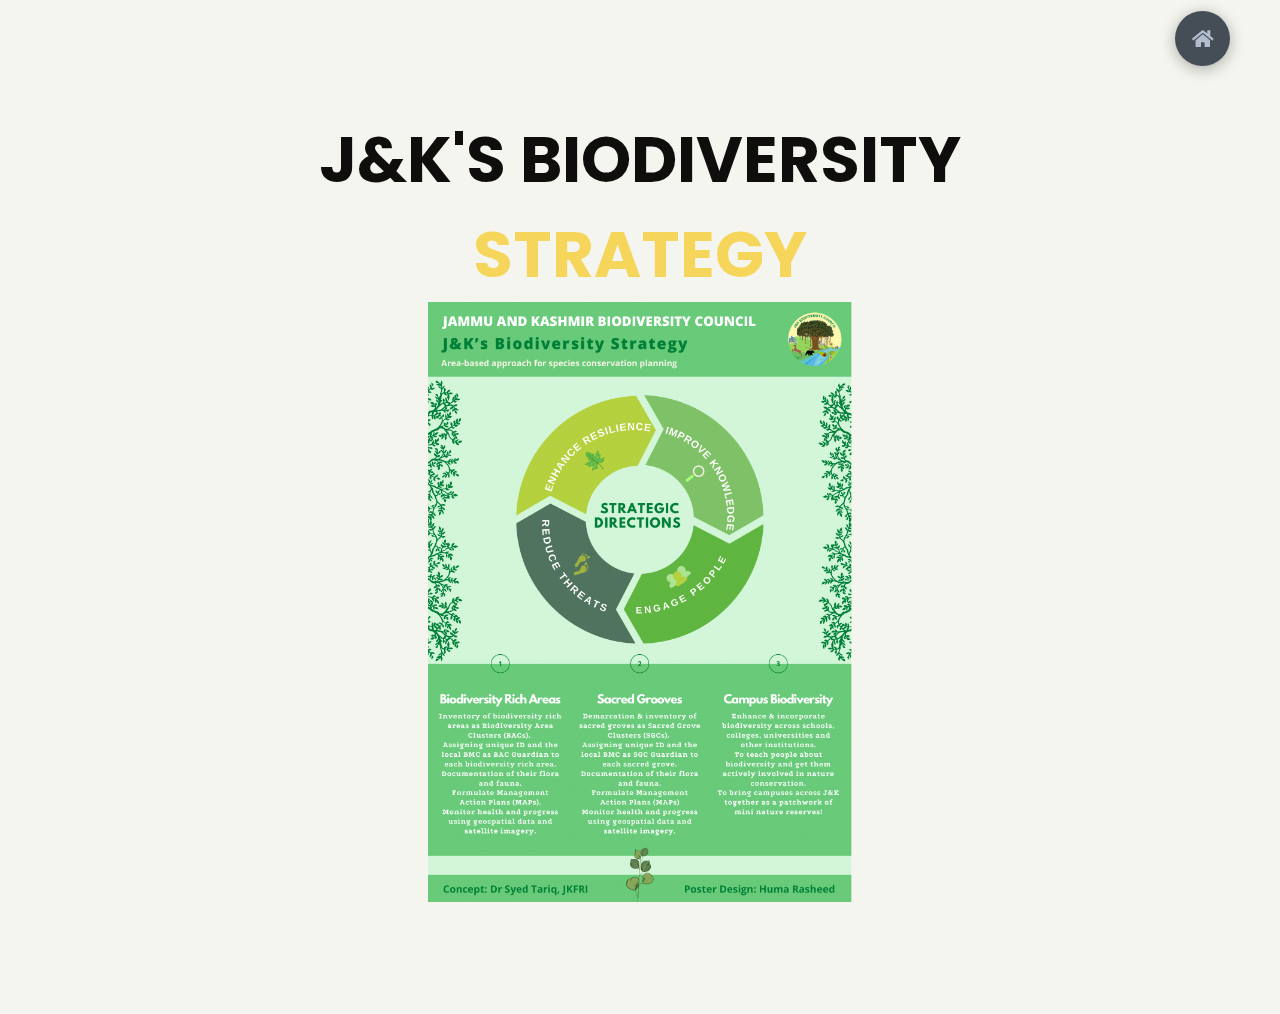
<file: bio.html>
<!DOCTYPE html>
<html lang="en">

<head>
    <meta charset="UTF-8">
    <meta http-equiv="X-UA-Compatible" content="IE=edge">
    <meta name="viewport" content="width=device-width, initial-scale=1.0">
    <title>Biodiversity</title>
    <link rel="stylesheet" href="styles/styles.css">
    <link rel="preconnect" href="https://fonts.googleapis.com">
    <link rel="preconnect" href="https://fonts.gstatic.com" crossorigin>
    <link rel="stylesheet" href="https://cdnjs.cloudflare.com/ajax/libs/font-awesome/5.15.4/css/all.min.css"
        integrity="sha512-1ycn6IcaQQ40/MKBW2W4Rhis/DbILU74C1vSrLJxCq57o941Ym01SwNsOMqvEBFlcgUa6xLiPY/NS5R+E6ztJQ=="
        crossorigin="anonymous" referrerpolicy="no-referrer" />
    <link href="https://fonts.googleapis.com/css2?family=Poppins:wght@400;500;600;700;800&display=swap"
        rel="stylesheet">
</head>

<body class="main-content">
    <main>
        <section class="container">
            <div class="works-content">
                <div class="main-title">
                    <h2>J&K's Biodiversity <span>Strategy</span></h2>
                </div>
                <img src="img/thumb-4.png"
                    style="max-width: 100%; max-height: 600px; margin-inline: auto; display: inherit;" alt="">
            </div>
        </section>
    </main>
    <div class="navigation">
        <div>
            <a class="nav" data-id="home" href="index.html">
                <i class="fas fa-home"></i>
            </a>
        </div>
    </div>
</body>

</html>
</file>
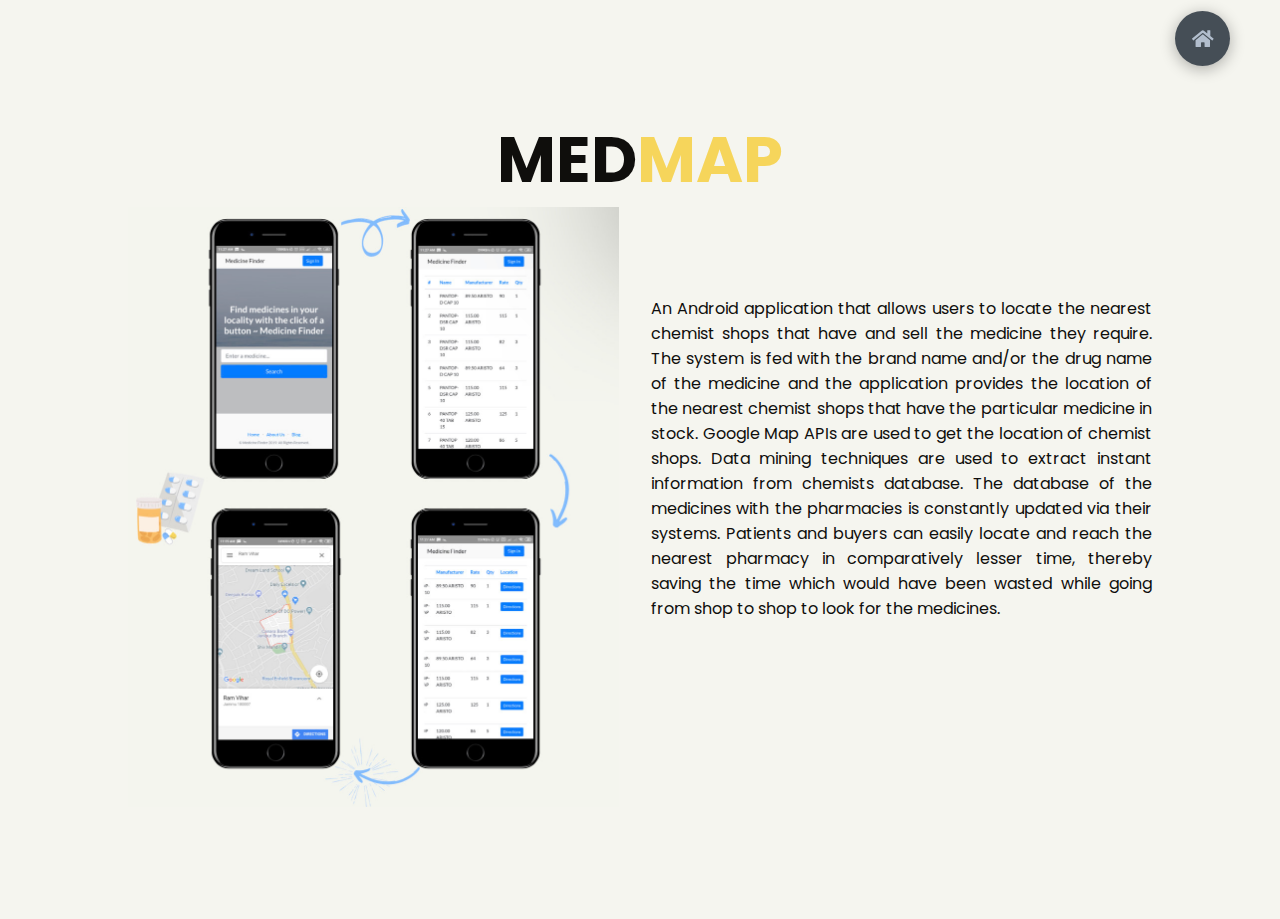
<file: medmap.html>
<!DOCTYPE html>
<html lang="en">

<head>
    <meta charset="UTF-8">
    <meta http-equiv="X-UA-Compatible" content="IE=edge">
    <meta name="viewport" content="width=device-width, initial-scale=1.0">
    <title>Medmap</title>
    <link rel="stylesheet" href="styles/styles.css">
    <link rel="preconnect" href="https://fonts.googleapis.com">
    <link rel="preconnect" href="https://fonts.gstatic.com" crossorigin>
    <link rel="stylesheet" href="https://cdnjs.cloudflare.com/ajax/libs/font-awesome/5.15.4/css/all.min.css"
        integrity="sha512-1ycn6IcaQQ40/MKBW2W4Rhis/DbILU74C1vSrLJxCq57o941Ym01SwNsOMqvEBFlcgUa6xLiPY/NS5R+E6ztJQ=="
        crossorigin="anonymous" referrerpolicy="no-referrer" />
    <link href="https://fonts.googleapis.com/css2?family=Poppins:wght@400;500;600;700;800&display=swap"
        rel="stylesheet">
</head>

<body class="main-content">
    <main>
        <section class="container mighty-chinar-content">
            <div>
                <div class="main-title">
                    <h2>Med<span>Map</span></h2>
                </div>
                <div class="chinar-main-content">
                    <img src="img/medmap.jpg" alt="">
                    <p>
                        An Android application that allows users to locate the nearest chemist shops that have and sell
                        the medicine they require. The system is fed with the brand name and/or the drug name of the
                        medicine and the application provides the location of the nearest chemist shops that have the
                        particular medicine in stock. Google Map APIs are used to get the location of chemist shops.
                        Data mining techniques are used to extract instant information from chemists database. The
                        database of the medicines with the pharmacies is constantly updated via their systems. Patients
                        and buyers can easily locate and reach the nearest pharmacy in comparatively lesser time,
                        thereby saving the time which would have been wasted while going from shop to shop to look for
                        the medicines.
                    </p>
                </div>
            </div>
        </section>
    </main>
    <div class="navigation">
        <div>
            <a class="nav" data-id="home" href="index.html">
                <i class="fas fa-home"></i>
            </a>
        </div>
    </div>
</body>

</html>
</file>
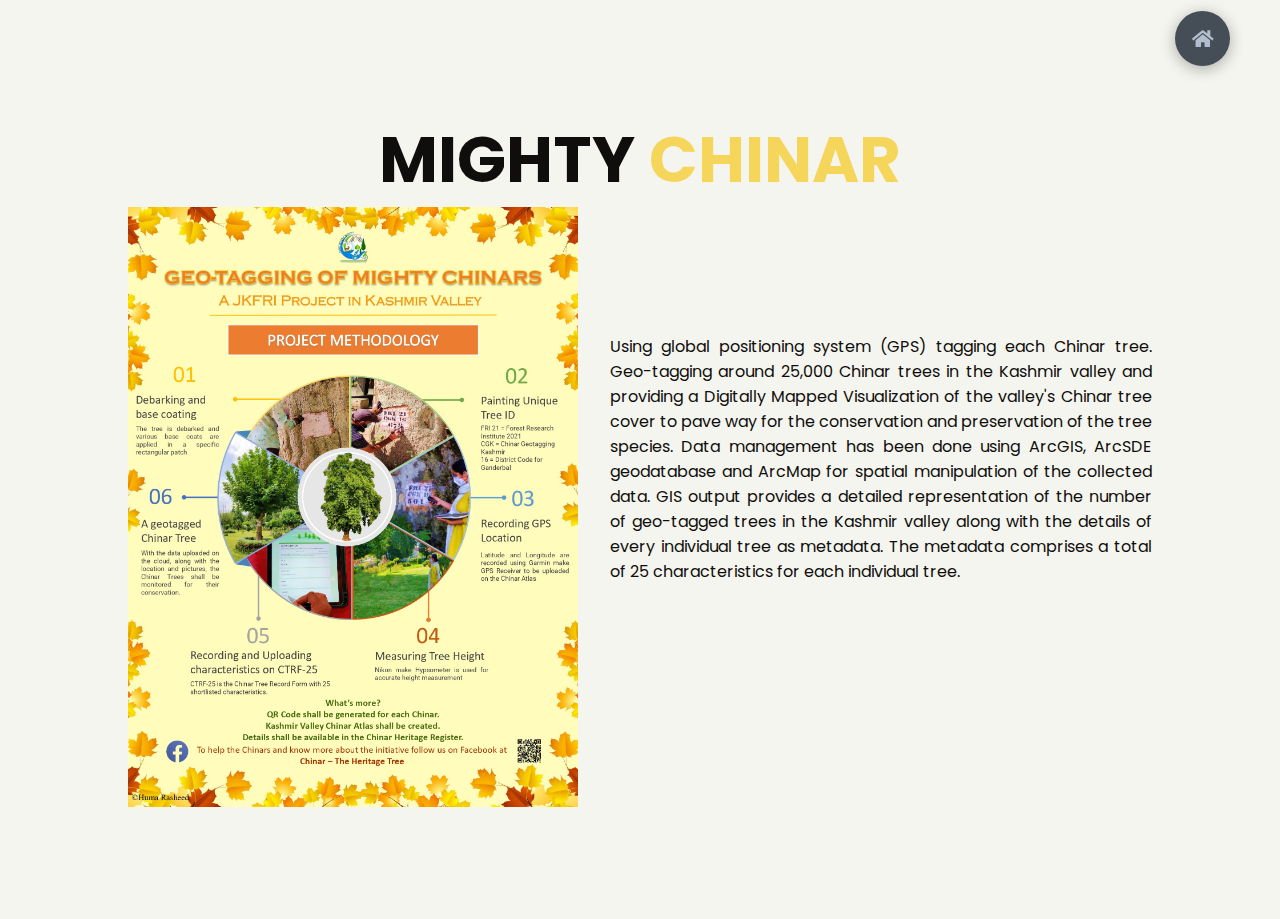
<file: mighty-chinar.html>
<!DOCTYPE html>
<html lang="en">

<head>
    <meta charset="UTF-8">
    <meta http-equiv="X-UA-Compatible" content="IE=edge">
    <meta name="viewport" content="width=device-width, initial-scale=1.0">
    <title>Mighty Chinar</title>
    <link rel="stylesheet" href="styles/styles.css">
    <link rel="preconnect" href="https://fonts.googleapis.com">
    <link rel="preconnect" href="https://fonts.gstatic.com" crossorigin>
    <link rel="stylesheet" href="https://cdnjs.cloudflare.com/ajax/libs/font-awesome/5.15.4/css/all.min.css"
        integrity="sha512-1ycn6IcaQQ40/MKBW2W4Rhis/DbILU74C1vSrLJxCq57o941Ym01SwNsOMqvEBFlcgUa6xLiPY/NS5R+E6ztJQ=="
        crossorigin="anonymous" referrerpolicy="no-referrer" />
    <link href="https://fonts.googleapis.com/css2?family=Poppins:wght@400;500;600;700;800&display=swap"
        rel="stylesheet">
</head>

<body class="main-content">
    <main>
        <section class="container mighty-chinar-content">
            <div>
                <div class="main-title">
                    <h2>Mighty <span>Chinar</span></h2>
                </div>
                <div class="chinar-main-content">
                    <img src="img/thumb-1.jpg" alt="">
                    <p>
                        Using global positioning system (GPS) tagging each Chinar tree. Geo-tagging around 25,000 Chinar
                        trees in the Kashmir valley and providing a Digitally Mapped Visualization of the valley's
                        Chinar tree cover to pave way for the conservation and preservation of the tree species.
                        Data management has been done using ArcGIS, ArcSDE geodatabase and ArcMap for spatial
                        manipulation of the collected data. GIS output provides a detailed representation of the number
                        of geo-tagged trees in the Kashmir valley along with the details of every individual tree as
                        metadata. The metadata comprises a total of 25 characteristics for each individual tree.
                    </p>
                </div>
            </div>
        </section>
    </main>
    <div class="navigation">
        <div>
            <a class="nav" data-id="home" href="index.html">
                <i class="fas fa-home"></i>
            </a>
        </div>
    </div>
</body>

</html>
</file>
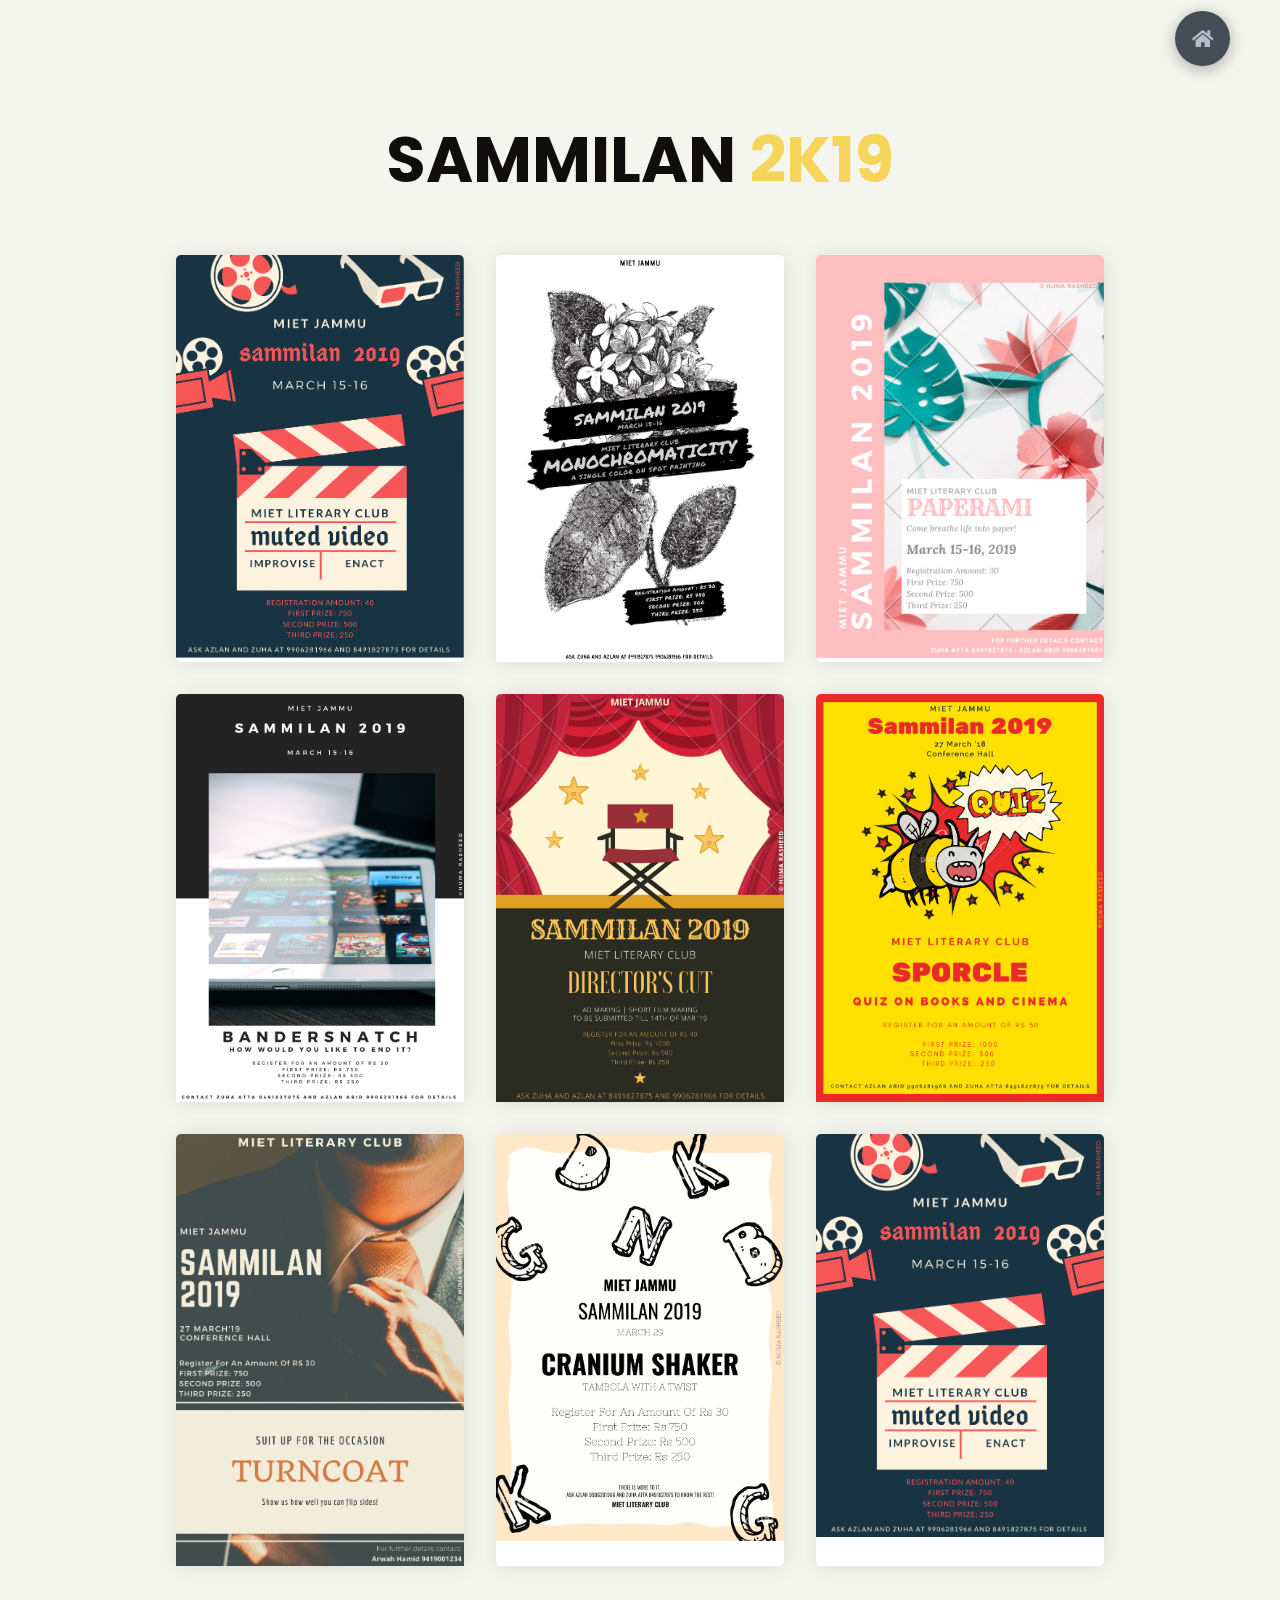
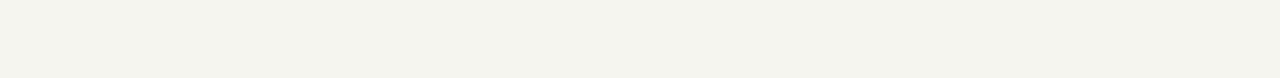
<file: sammilan-1.html>
<!DOCTYPE html>
<html lang="en">

<head>
    <meta charset="UTF-8">
    <meta http-equiv="X-UA-Compatible" content="IE=edge">
    <meta name="viewport" content="width=device-width, initial-scale=1.0">
    <title>Sammilan 2K19</title>
    <link rel="stylesheet" href="styles/styles.css">
    <link rel="preconnect" href="https://fonts.googleapis.com">
    <link rel="preconnect" href="https://fonts.gstatic.com" crossorigin>
    <link rel="stylesheet" href="https://cdnjs.cloudflare.com/ajax/libs/font-awesome/5.15.4/css/all.min.css"
        integrity="sha512-1ycn6IcaQQ40/MKBW2W4Rhis/DbILU74C1vSrLJxCq57o941Ym01SwNsOMqvEBFlcgUa6xLiPY/NS5R+E6ztJQ=="
        crossorigin="anonymous" referrerpolicy="no-referrer" />
    <link href="https://fonts.googleapis.com/css2?family=Poppins:wght@400;500;600;700;800&display=swap"
        rel="stylesheet">
</head>

<body class="main-content">
    <main>
        <section class="container" id="portfolio">
            <div class="works-content">
                <div class="main-title">
                    <h2>Sammilan <span>2k19</span></h2>
                </div>
                <div class="works">
                    <div class="work poster">
                        <img src="img/2019/1.png" alt="">
                    </div>
                    <div class="work poster">
                        <img src="img/2019/3.png" alt="">
                    </div>
                    <div class="work poster">
                        <img src="img/2019/4.png" alt="">
                    </div>
                    <div class="work poster">
                        <img src="img/2019/5.png" alt="">
                    </div>
                    <div class="work poster">
                        <img src="img/2019/6.png" alt="">
                    </div>
                    <div class="work poster">
                        <img src="img/2019/7.png" alt="">
                    </div>
                    <div class="work poster">
                        <img src="img/2019/8.png" alt="">
                    </div>
                    <div class="work poster">
                        <img src="img/2019/9.png" alt="">
                    </div>
                    <div class="work poster">
                        <img src="img/2019/10.png" alt="">
                    </div>
                </div>
            </div>
        </section>
    </main>

    <div class="navigation">
        <div>
            <a class="nav" href="index.html">
                <i class="fas fa-home"></i>
            </a>
        </div>
    </div>
    <script src="app.js"></script>
</body>

</html>
</file>
<file: styles/styles.css>
* {
  margin: 0;
  padding: 0;
  box-sizing: border-box;
  list-style: none;
}

:root {
  --color-primary: #f5f5ef;
  --color-secondary: #f6d55b;
  --color-white: #FFF;
  --color-black: #0f0e0c;
  --color-grey-0: #b2becd;
  --color-grey-1: #454e56;
  --color-grey-2: #2a2e35;
  --br-sm-2: 14px;
  --box-shadow-1: 0 3px 15px rgba(0, 0, 0, .3);
}

body {
  background-color: var(--color-primary);
  font-family: "Poppins", sans-serif;
  color: var(--color-black);
  transition: all 0.4s ease-in-out;
}

a {
  display: inline-block;
  text-decoration: none;
  color: inherit;
  font-family: inherit;
}

label {
  display: none;
}

header {
  min-height: 100vh;
  color: var(--color-black);
  padding: 0 !important;
}

section {
  width: 100%;
  padding: 3rem 12rem;
}

.container {
  display: block;
  transition: all 0.4s ease-in-out;
  background-color: var(--color-primary);
}

.navigation {
  position: fixed;
  z-index: 10;
  top: 0;
  right: 3%;
  display: flex;
  align-items: center;
  justify-content: center;
}
.navigation .nav {
  cursor: pointer;
  background-color: var(--color-grey-1);
  width: 55px;
  height: 55px;
  border-radius: 50%;
  display: flex;
  justify-content: center;
  align-items: center;
  margin: 0.7rem;
  box-shadow: var(--box-shadow-1);
}
.navigation .nav i {
  font-size: 1.2rem;
  color: var(--color-grey-0);
  pointer-events: none;
}
.navigation .active-btn {
  background-color: var(--color-secondary);
  transition: all 0.4s ease-in-out;
}
.navigation .active-btn i {
  color: var(--color-white);
}

.header-content {
  display: grid;
  grid-template-columns: repeat(2, 1fr);
  min-height: 100vh;
}
.header-content .left-header {
  display: flex;
  align-items: center;
  position: relative;
}
.header-content .left-header .image {
  border-radius: var(--br-sm-2);
  height: 90%;
  width: 68%;
  margin-left: 4rem;
  background-color: var(--color-black);
  transition: all 0.4s ease-in-out;
  overflow: hidden;
}
.header-content .left-header .image img {
  width: 100%;
  height: 100%;
  -o-object-fit: cover;
     object-fit: cover;
  transition: all 0.4s ease-in-out;
}
.header-content .right-header {
  display: flex;
  flex-direction: column;
  justify-content: center;
  padding-right: 18rem;
}
.header-content .right-header .name {
  font-size: 3rem;
}
.header-content .right-header .name span {
  color: var(--color-secondary);
}
.header-content .right-header p {
  margin: 1.5rem 0;
  line-height: 2rem;
}

.works {
  display: grid;
  grid-template-columns: repeat(3, 1fr);
  grid-gap: 2rem;
  margin-top: 3rem;
}
.works .work {
  background-color: var(--color-white);
  border-radius: 5px;
  box-shadow: 1px 1px 20px rgba(0, 0, 0, 0.1);
  transition: all 0.4s ease-in-out;
}
.works .work:hover {
  box-shadow: 1px 1px 20px rgba(0, 0, 0, 0.3);
  transform: translateY(-5px);
  transition: all 0.4s ease-in-out;
}
.works .work:hover img {
  filter: grayscale(0);
  transform: scale(1.1);
  box-shadow: 0px 4px 10px rgba(0, 0, 0, 0.8);
}
.works .work img {
  width: 100%;
  height: 300px;
  -o-object-fit: cover;
     object-fit: cover;
  border-top-left-radius: 5px;
  border-top-right-radius: 5px;
  filter: grayscale(100%);
  transition: all 0.4s ease-in-out;
}
.works .work.poster img {
  border-top-left-radius: 5px;
  border-top-right-radius: 5px;
  filter: grayscale(0%);
  height: unset;
  display: block;
}
.works .work .work-text {
  margin-top: -7px;
  padding: 1.1rem;
}
.works .work .work-text h4 {
  font-size: 1.5rem;
  margin-bottom: 0.7rem;
  transition: all 0.4s ease-in-out;
  cursor: pointer;
}
.works .work .work-text h4:hover {
  color: var(--color-secondary);
}
.works .work .work-text p {
  color: var(--color-grey-0);
  line-height: 2rem;
  padding-bottom: 1rem;
}

.contact-content-con {
  display: flex;
  padding-top: 3.5rem;
}
.contact-content-con .left-contact {
  flex: 2;
}
.contact-content-con .left-contact h4 {
  margin-top: 1rem;
  font-size: 2rem;
  text-transform: uppercase;
}
.contact-content-con .left-contact p {
  margin: 1rem 0;
  line-height: 2rem;
}
.contact-content-con .left-contact .contact-info {
  margin-block: 2rem;
}
.contact-content-con .left-contact .contact-info .contact-item {
  display: flex;
  align-items: center;
  justify-content: space-between;
}
.contact-content-con .left-contact .contact-info .contact-item .icon {
  display: grid;
  grid-template-columns: 40px 1fr;
}
.contact-content-con .left-contact .contact-info .contact-item .icon i {
  display: flex;
  align-items: center;
  font-size: 1.3rem;
}
.contact-content-con .right-contact {
  flex: 3;
  margin-left: 3rem;
}
.contact-content-con .right-contact .input-control {
  margin: 1.5rem 0;
}
.contact-content-con .right-contact .input-control input,
.contact-content-con .right-contact .input-control textarea {
  border-radius: 30px;
  font-weight: inherit;
  font-size: inherit;
  font-family: inherit;
  padding: 0.8rem 1.1rem;
  outline: none;
  border: none;
  background-color: var(--color-white);
  width: 100%;
  color: var(--color-black);
  resize: none;
}
.contact-content-con .right-contact .i-c-2 {
  display: flex;
}
.contact-content-con .right-contact .i-c-2 :last-child {
  margin-left: 1.5rem;
}
.contact-content-con .right-contact .submit-btn {
  display: flex;
  justify-content: flex-start;
}

.chinar-main-content {
  display: flex;
  justify-content: space-between;
  align-items: center;
}
.chinar-main-content img {
  max-height: 600px;
  margin-right: 2rem;
}
.chinar-main-content p {
  text-align: justify;
}

.btn-con {
  display: flex;
}

.main-btn {
  border-radius: 30px;
  color: inherit;
  font-weight: 600;
  position: relative;
  border: 1px solid var(--color-secondary);
  display: flex;
  align-self: flex-start;
  align-items: center;
  overflow: hidden;
}
.main-btn .btn-text {
  padding: 0 2rem;
}
.main-btn .btn-icon {
  background-color: var(--color-secondary);
  display: flex;
  align-items: center;
  justify-content: center;
  border-radius: 50%;
  padding: 1rem;
}

.main-title {
  text-align: center;
}
.main-title h2 {
  position: relative;
  text-transform: uppercase;
  font-size: 4rem;
  font-weight: 700;
}
.main-title h2 span {
  color: var(--color-secondary);
}

@media screen and (max-width: 600px) {
  header {
    padding: 0 !important;
  }
  .header-content {
    grid-template-columns: repeat(1, 1fr);
    padding-bottom: 6rem;
  }
  .right-header {
    grid-row: 1;
    padding-right: 0rem !important;
    width: 90%;
    margin: 0 auto;
  }
  .right-header .name {
    font-size: 2.5rem !important;
    text-align: center;
    padding-top: 3rem;
  }
  .header-content .left-header .image {
    margin: 0 auto;
    width: 90%;
  }
  .container {
    padding: 2rem 2.5rem !important;
  }
  .works {
    grid-template-columns: repeat(1, 1fr);
    padding-bottom: 6rem;
  }
  .contact-content-con {
    flex-direction: column;
  }
  .contact-content-con .right-contact {
    margin-left: 0;
    margin-top: 2.5rem;
  }
  .contact-content-con .right-contact .i-c-2 {
    flex-direction: column;
  }
  .contact-content-con .right-contact .i-c-2 :last-child {
    margin-left: 0;
    margin-top: 1.5rem;
  }
  .contact-content-con .right-contact {
    margin-bottom: 6rem;
  }
  .contact-item {
    flex-direction: column;
    margin: 1rem 0;
  }
  .contact-item p {
    font-size: 15px;
    color: var(--color-grey-0);
  }
  .contact-item span {
    font-size: 15px;
  }
  .contact-item .icon {
    grid-template-columns: 25px 1fr;
  }
  .main-title h2 {
    font-size: 2rem;
  }
  .main-title h2 span {
    font-size: 2.3rem;
  }
  .chinar-main-content p {
    margin-bottom: 6rem;
  }
}
@media screen and (max-width: 1432px) {
  .container {
    padding: 7rem 11rem;
  }
  .container.mighty-chinar-content {
    padding: 7rem 8rem;
  }
  .contact-content-con {
    flex-direction: column;
  }
  .contact-content-con .right-contact {
    margin-left: 0;
    margin-top: 2.5rem;
  }
  .contact-content-con .right-contact .i-c-2 {
    flex-direction: column;
  }
  .contact-content-con .right-contact .i-c-2 :last-child {
    margin-left: 0;
    margin-top: 1.5rem;
  }
  .contact-content-con .right-contact {
    margin-bottom: 6rem;
  }
  .chinar-main-content p {
    margin-bottom: 6rem;
  }
}
@media screen and (max-width: 1250px) {
  .works {
    grid-template-columns: repeat(2, 1fr);
    margin-top: 6rem;
  }
  .header-content .right-header {
    padding-right: 9rem;
  }
}
@media screen and (max-width: 660px) {
  .works {
    grid-template-columns: repeat(1, 1fr);
  }
}
@media screen and (max-width: 1070px) {
  .main-title h2 {
    font-size: 4rem;
  }
  .main-title h2 span {
    font-size: 4rem;
  }
}
@media screen and (max-width: 970px) {
  .container {
    padding: 7rem 6rem;
  }
  .header-content {
    grid-template-columns: repeat(1, 1fr);
    padding-bottom: 6rem;
  }
  .description {
    text-align: center;
  }
  .navigation {
    top: auto;
    bottom: 0;
    flex-direction: row;
    justify-content: center;
    left: 50%;
    transform: translateX(-50%);
    width: 100%;
    background-color: var(--color-grey-2);
  }
  .navigation .nav {
    margin: 1rem 0.3rem;
  }
  .left-header .image {
    width: 90% !important;
    margin: 0 auto !important;
  }
  .right-header {
    grid-row: 1;
    padding-right: 0rem !important;
    width: 90%;
    margin: 0 auto;
  }
  .right-header .name {
    font-size: 2.5rem !important;
    text-align: center;
    padding-top: 3rem;
  }
  .btn-con {
    align-self: center;
  }
  .chinar-main-content {
    display: block;
  }
}
@media screen and (max-width: 700px) {
  .container {
    padding: 7rem 3rem;
  }
  .works .work {
    filter: grayscale(0);
  }
  .works .work:hover {
    box-shadow: unset;
    transform: none;
  }
  .works .work:hover img {
    transform: scale(1);
    box-shadow: none;
  }
  .works .work img {
    filter: grayscale(0);
  }
  .main-title h2 {
    font-size: 3rem;
  }
  .main-title h2 span {
    font-size: 3rem;
  }
}/*# sourceMappingURL=styles.css.map */
</file>
